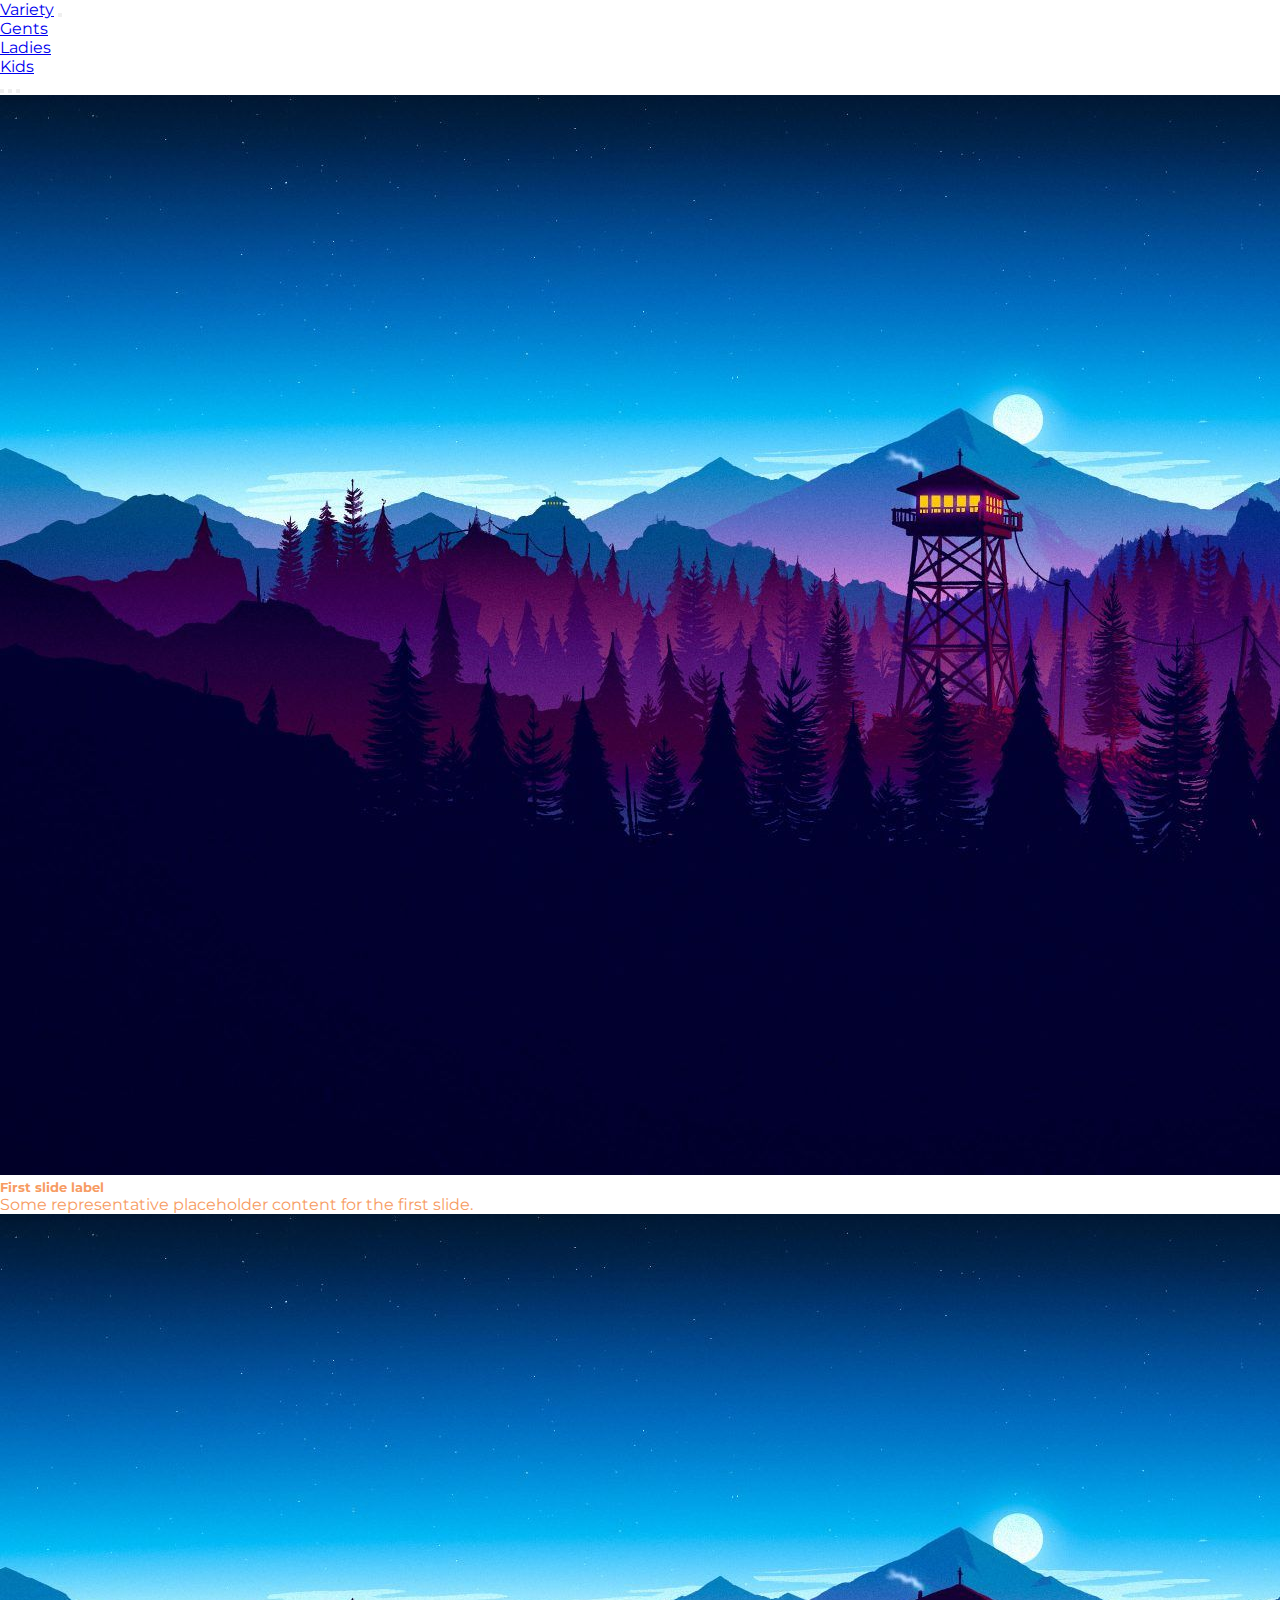
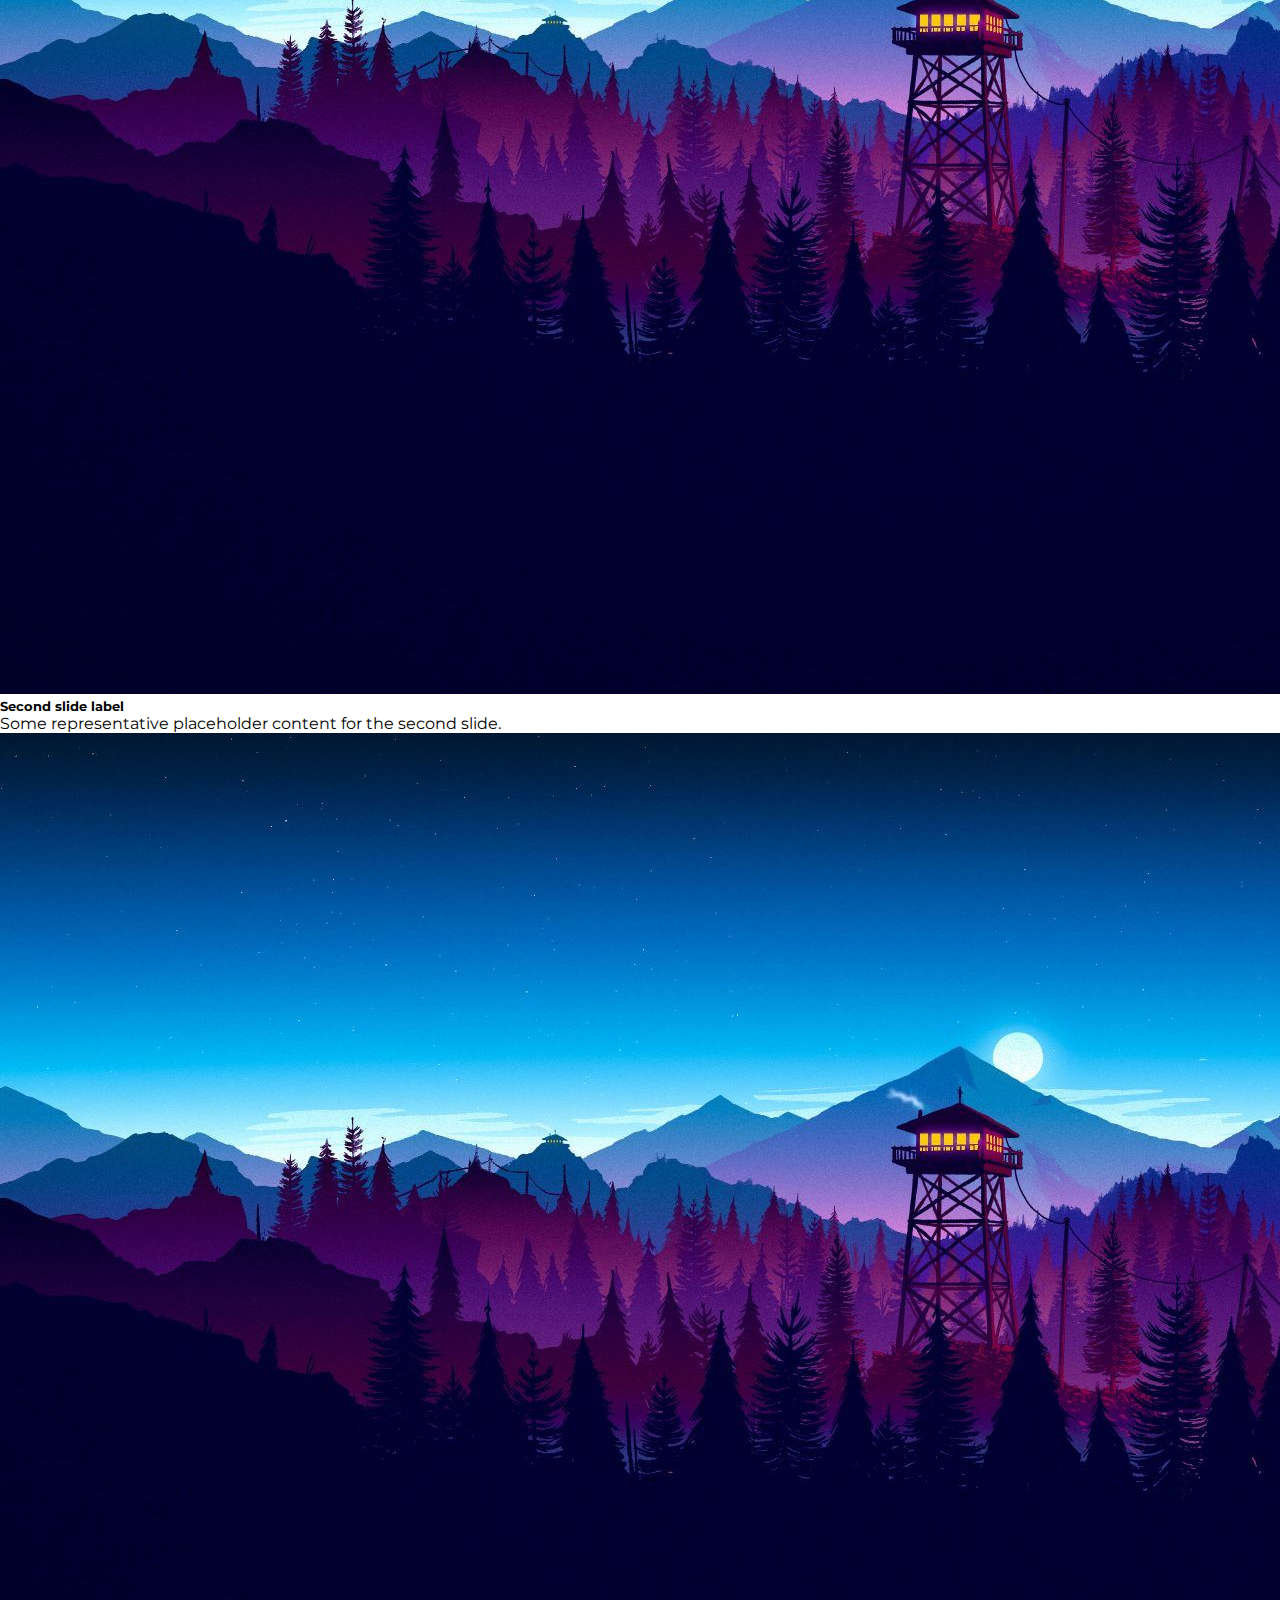
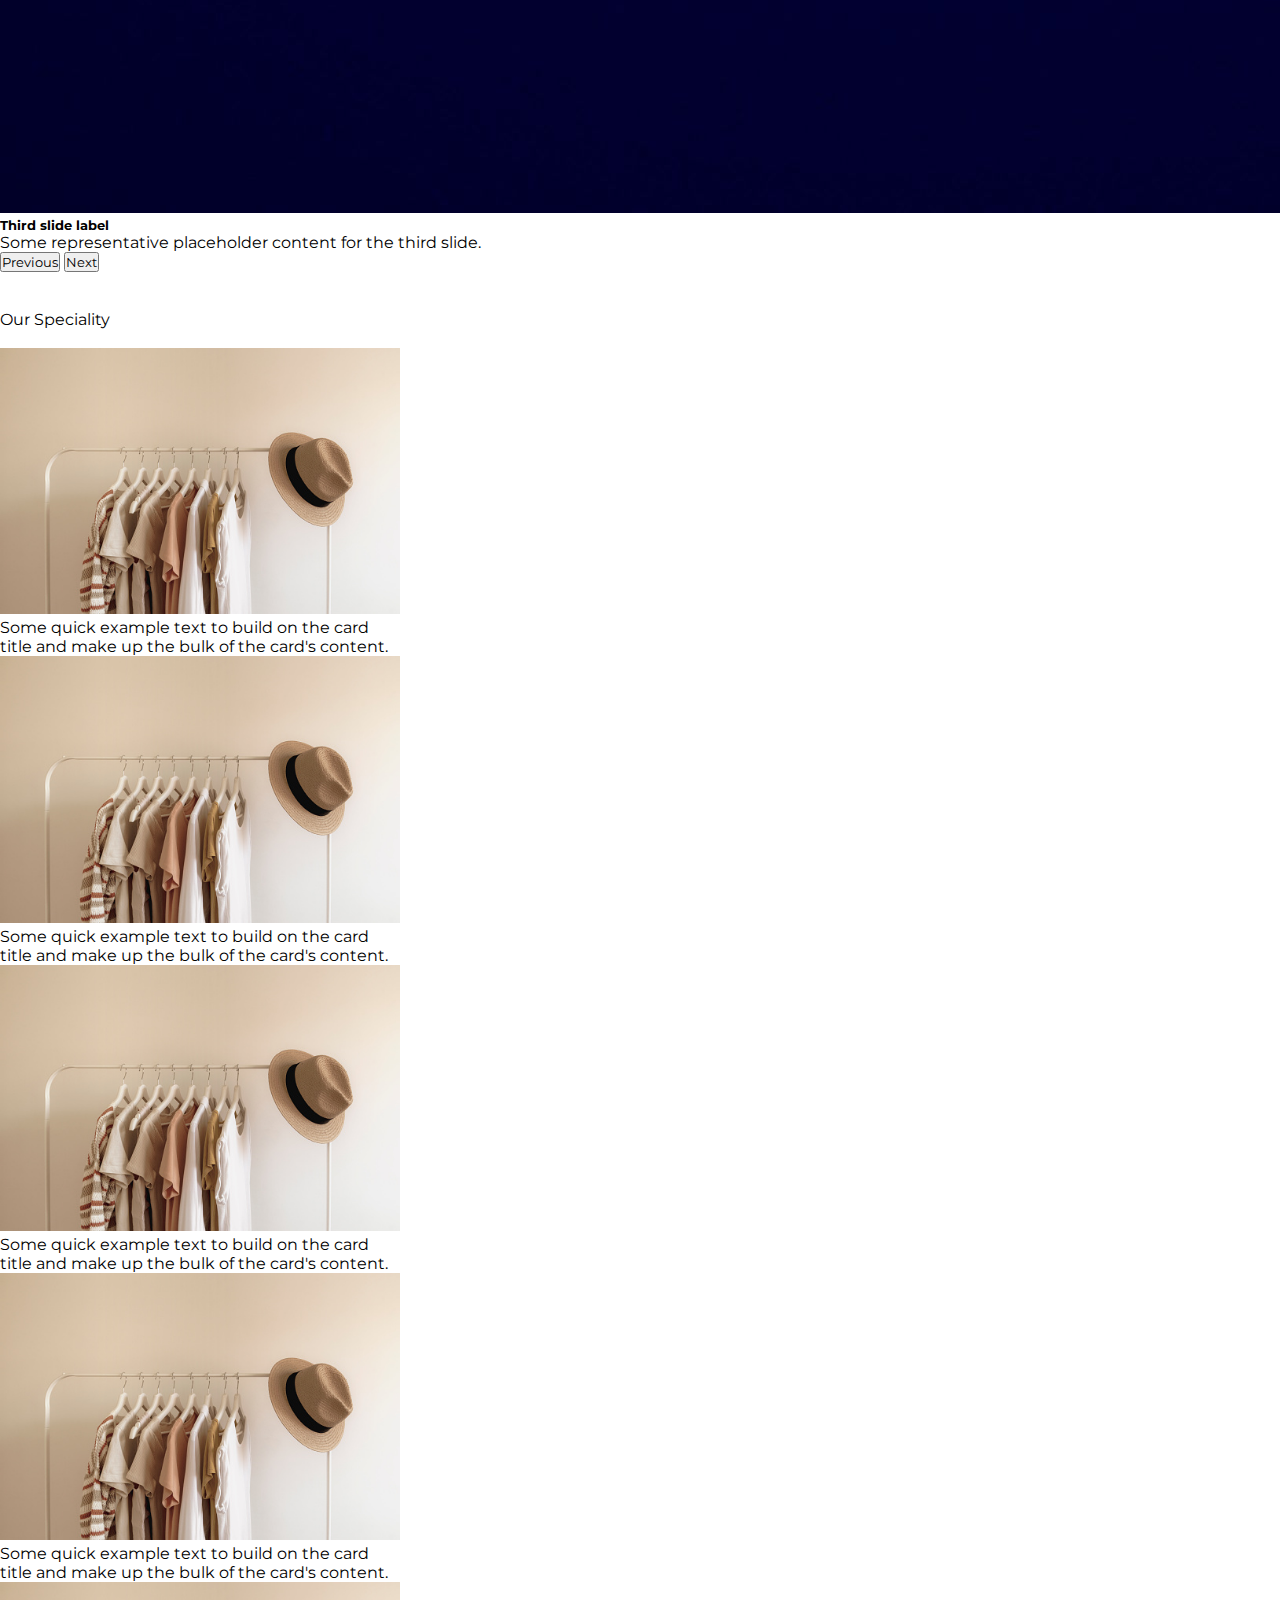
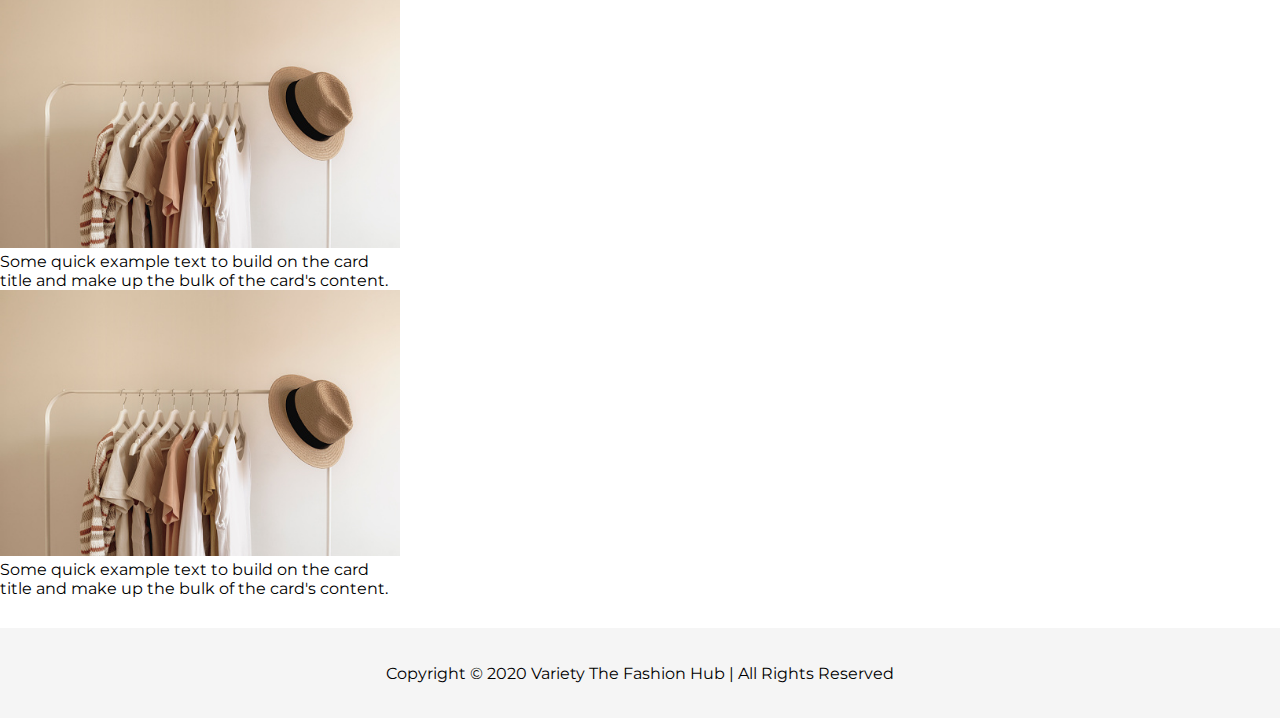
<file: index.html>
<!doctype html>
<html lang="en">
  <head>
    <!-- Required meta tags -->
    <meta charset="utf-8">
    <meta name="viewport" content="width=device-width, initial-scale=1">

    <!-- Bootstrap CSS -->
    <link href="https://cdn.jsdelivr.net/npm/bootstrap@5.0.2/dist/css/bootstrap.min.css" rel="stylesheet" integrity="sha384-EVSTQN3/azprG1Anm3QDgpJLIm9Nao0Yz1ztcQTwFspd3yD65VohhpuuCOmLASjC" crossorigin="anonymous">
    <link rel="stylesheet" href="./css/style.css">

    
    <script src="https://code.jquery.com/jquery-3.3.1.min.js"></script>
    <title>Variety</title>
  </head>
  <body>

  <!-- Navigation Bar -->
    <nav class="navbar navbar-expand-lg navbar-light bg-light">
        <div class="container-fluid">
          <a class="navbar-brand" href="#">Variety</a>
          <button class="navbar-toggler" type="button" data-bs-toggle="collapse" data-bs-target="#navbarSupportedContent" aria-controls="navbarSupportedContent" aria-expanded="false" aria-label="Toggle navigation">
            <span class="navbar-toggler-icon"></span>
          </button>
          <div class="collapse navbar-collapse float-right" id="navbarSupportedContent">
            <ul class="navbar-nav me-auto mb-2 mb-lg-0">
              <li class="nav-item">
                <a class="nav-link" aria-current="page" href="./src/gents.html">Gents</a>
              </li>
              <li class="nav-item">
                <a class="nav-link" aria-current="page" href="#">Ladies</a>
              </li>
              <li class="nav-item">
                <a class="nav-link" aria-current="page" href="#">Kids</a>
              </li>
            </ul>
          </div>
        </div>
      </nav>

    <!-- Carousel -->
    <div id="carouselExampleCaptions" class="carousel slide" data-bs-ride="carousel">
        <div class="carousel-indicators">
          <button type="button" data-bs-target="#carouselExampleCaptions" data-bs-slide-to="0" class="active" aria-current="true" aria-label="Slide 1"></button>
          <button type="button" data-bs-target="#carouselExampleCaptions" data-bs-slide-to="1" aria-label="Slide 2"></button>
          <button type="button" data-bs-target="#carouselExampleCaptions" data-bs-slide-to="2" aria-label="Slide 3"></button>
        </div>
        <div class="carousel-inner">
          <div class="carousel-item active">
            <img src="./images/Slide 1.jpg" class="d-block w-100" alt="...">
            <div class="carousel-caption d-none d-md-block">
              <h5>First slide label</h5>
              <p>Some representative placeholder content for the first slide.</p>
            </div>
          </div>
          <div class="carousel-item">
            <img src="./images/Slide 1.jpg" class="d-block w-100" alt="...">
            <div class="carousel-caption d-none d-md-block">
              <h5>Second slide label</h5>
              <p>Some representative placeholder content for the second slide.</p>
            </div>
          </div>
          <div class="carousel-item">
            <img src="./images/Slide 1.jpg" class="d-block w-100" alt="...">
            <div class="carousel-caption d-none d-md-block">
              <h5>Third slide label</h5>
              <p>Some representative placeholder content for the third slide.</p>
            </div>
          </div>
        </div>
        <button class="carousel-control-prev" type="button" data-bs-target="#carouselExampleCaptions" data-bs-slide="prev">
          <span class="carousel-control-prev-icon" aria-hidden="true"></span>
          <span class="visually-hidden">Previous</span>
        </button>
        <button class="carousel-control-next" type="button" data-bs-target="#carouselExampleCaptions" data-bs-slide="next">
          <span class="carousel-control-next-icon" aria-hidden="true"></span>
          <span class="visually-hidden">Next</span>
        </button>
      </div>

      <br><br>

      <!-- Our Speciality section -->
      <div class="container">
        <p class="h1 text-center">Our Speciality</p> 
        <br>
        <div class="speciality">
            <div class="card" style="width: 25rem;">
                <img src="./images/clothes.jpg" class="card-img-top" alt="...">
                <div class="card-body">
                    <p class="card-text">Some quick example text to build on the card title and make up the bulk of the card's content.</p>
                </div>
            </div>

            <div class="card" style="width: 25rem;">
                <img src="./images/clothes.jpg" class="card-img-top" alt="...">
                <div class="card-body">
                    <p class="card-text">Some quick example text to build on the card title and make up the bulk of the card's content.</p>
                </div>
            </div>

            <div class="card" style="width: 25rem;">
                <img src="./images/clothes.jpg" class="card-img-top" alt="...">
                <div class="card-body">
                    <p class="card-text">Some quick example text to build on the card title and make up the bulk of the card's content.</p>
                </div>
            </div>

            <div class="card" style="width: 25rem;">
                <img src="./images/clothes.jpg" class="card-img-top" alt="...">
                <div class="card-body">
                    <p class="card-text">Some quick example text to build on the card title and make up the bulk of the card's content.</p>
                </div>
            </div>

            <div class="card" style="width: 25rem;">
                <img src="./images/clothes.jpg" class="card-img-top" alt="...">
                <div class="card-body">
                    <p class="card-text">Some quick example text to build on the card title and make up the bulk of the card's content.</p>
                </div>
            </div>

            <div class="card" style="width: 25rem;">
                <img src="./images/clothes.jpg" class="card-img-top" alt="...">
                <div class="card-body">
                    <p class="card-text">Some quick example text to build on the card title and make up the bulk of the card's content.</p>
                </div>
            </div>
        </div>
      </div> 

    <!-- Copyrights section -->
      <div class="container-fluid">
        <div class="copyrights align-middle">
          Copyright © 2020 Variety The Fashion Hub | All Rights Reserved
        </div>
      </div>

    <!-- Optional JavaScript; choose one of the two! -->

    <!-- Option 1: Bootstrap Bundle with Popper -->
    <script src="https://cdn.jsdelivr.net/npm/bootstrap@5.0.2/dist/js/bootstrap.bundle.min.js" integrity="sha384-MrcW6ZMFYlzcLA8Nl+NtUVF0sA7MsXsP1UyJoMp4YLEuNSfAP+JcXn/tWtIaxVXM" crossorigin="anonymous"></script>

    <!-- Option 2: Separate Popper and Bootstrap JS -->
    <!--
    <script src="https://cdn.jsdelivr.net/npm/@popperjs/core@2.9.2/dist/umd/popper.min.js" integrity="sha384-IQsoLXl5PILFhosVNubq5LC7Qb9DXgDA9i+tQ8Zj3iwWAwPtgFTxbJ8NT4GN1R8p" crossorigin="anonymous"></script>
    <script src="https://cdn.jsdelivr.net/npm/bootstrap@5.0.2/dist/js/bootstrap.min.js" integrity="sha384-cVKIPhGWiC2Al4u+LWgxfKTRIcfu0JTxR+EQDz/bgldoEyl4H0zUF0QKbrJ0EcQF" crossorigin="anonymous"></script>
    -->
  </body>
</html>
</file>
<file: css/style.css>
@import url('https://fonts.googleapis.com/css2?family=Montserrat&display=swap');

*{
    margin: 0px;
    padding: 0px;
    font-family: 'Montserrat', sans-serif;
}

.copyrights{
    display: flex;
    align-items: center;
    justify-content: center;
    margin-top: 30px;
    height: 10vh;
    background-color: rgb(245, 245, 245);
}

.active{
    color: rgb(247, 155, 98);
}


.container-fluid .card:hover{
    box-shadow: 5px 6px 5px rgb(126, 126, 126);
}

.price{
    display: flex;
    flex-direction: row;
}

#dynamic-price{
    margin-right: 10px;
}

#discount-price{
    color: #F52121;
}

.card img{
    height: 100%;
    width: 100%;
}

.whats-app .whatsapp-logo
{
    position: fixed;
    /* height: 200px; */
    width: 50px;
    right: 5%;
    top: 85%;
}

@media only screen and (min-width: 700px)
{
    .whats-app .whatsapp-logo
    {
        width: 70px;
        right: 5%;
        top: 85%;
    }
}

@media only screen and (min-width: 1000px)
{
    .whats-app .whatsapp-logo
    {
        width: 60px;
        right: 3%;
        top: 85%;
    }
}
/* .gents-wear{
    display: flex;
    flex-direction: column;
    justify-content: center;
    text-align: center;
}

.gents-wear .card-group{
    display: flex;
    flex-direction: row;
    justify-content: space-between;
    margin-top: 50px;
}

.gents-wear .card-group .card{
    padding: 20px;
    border: none;
}

.card-img-top {
    width: 100%;
    height: 25vw;
    object-fit: cover;
}

.gents-wear .card-group .card .card-text{
    
    
    height: 40px;
    border: none;
    margin: 20px 100px 0px 100px;
    background-color: #ededed;
} */
</file>
